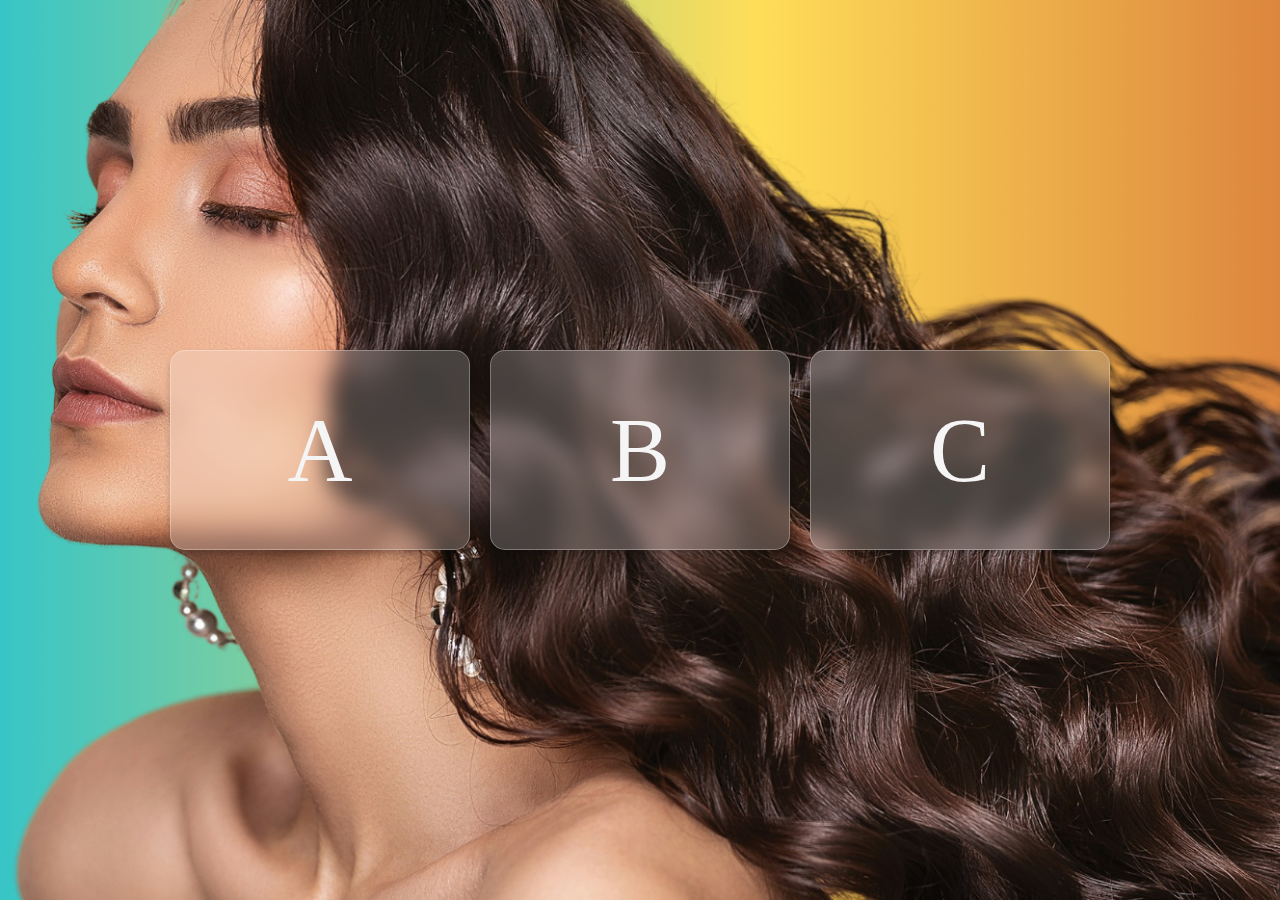
<file: index.html>
<!DOCTYPE html>
<html lang="en">
<head>
    <meta charset="UTF-8">
    <meta name="viewport" content="width=device-width, initial-scale=1.0">
    <link rel="stylesheet" href="./css/style.css">
    <title>Carousel</title>
</head>
<body>
    <main class="variation-box">
        <a href="./a-versio.html" class="variation glass">A</a>
        <a href="./b-versio.html" class="variation glass">B</a>
        <a href="./c-versio.html" class="variation glass">C</a>
    </main>
    
</body>
</html>
</file>
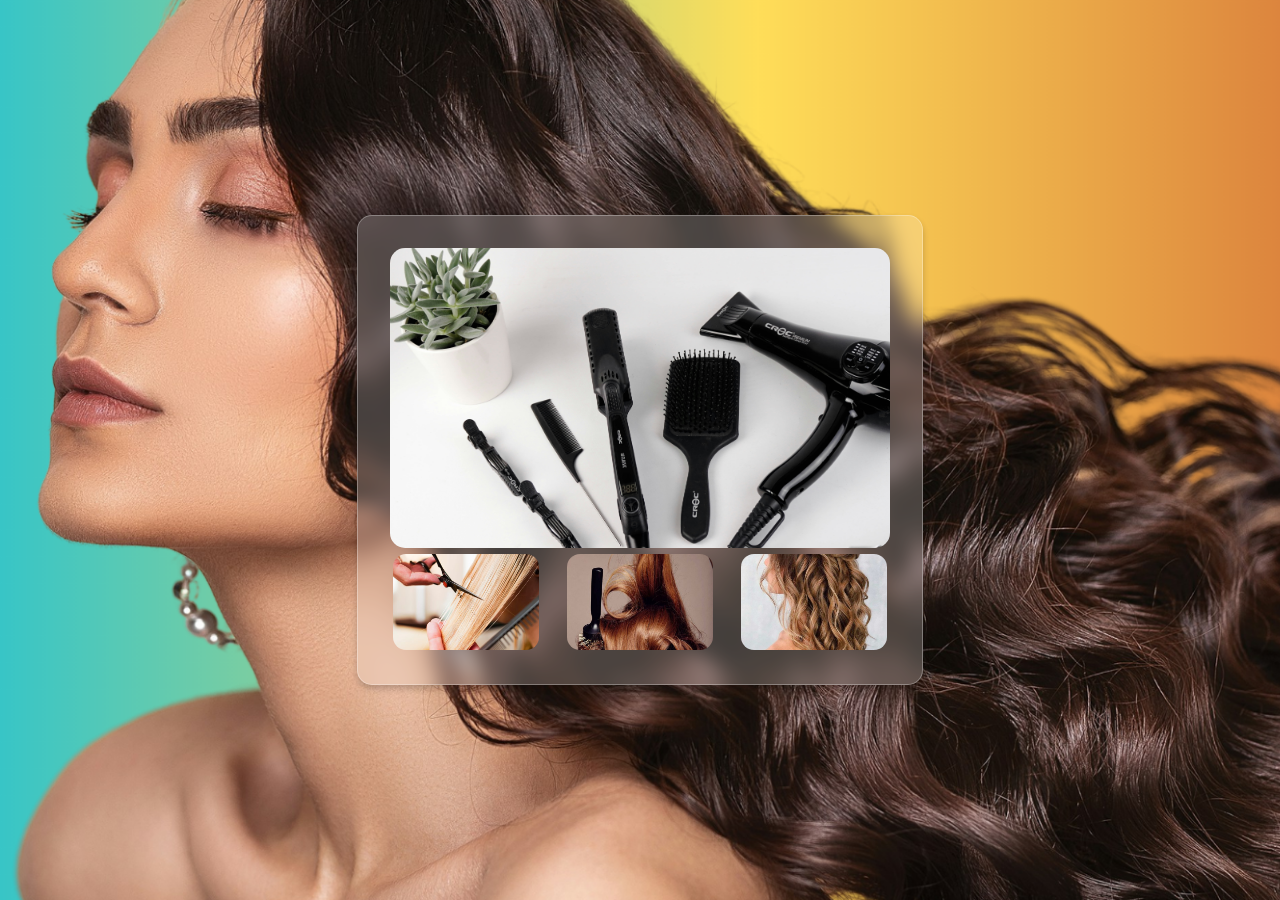
<file: a-versio.html>
<!DOCTYPE html>
<html lang="hu">

<head>
    <meta charset="UTF-8">
    <meta name="viewport" content="width=device-width, initial-scale=1.0">
    <link rel="stylesheet" href="./css/style.css">
    <title>Document</title>
</head>

<body>
    <main class="glass">
        <img id="large-image" src="./img/background2.jpg" alt="Nagy kép">
        <div class="thumbnail-container">
            <img class="thumbnail" src="./img/cut.jpg" alt="Kis kép 1">
            <img class="thumbnail" src="./img/style.jpg" alt="Kis kép 2">
            <img class="thumbnail" src="./img/wedding.jpg" alt="Kis kép 3">
        </div>
    </main>
    <script src="./js/a-main.js"></script>
</body>

</html>
</file>
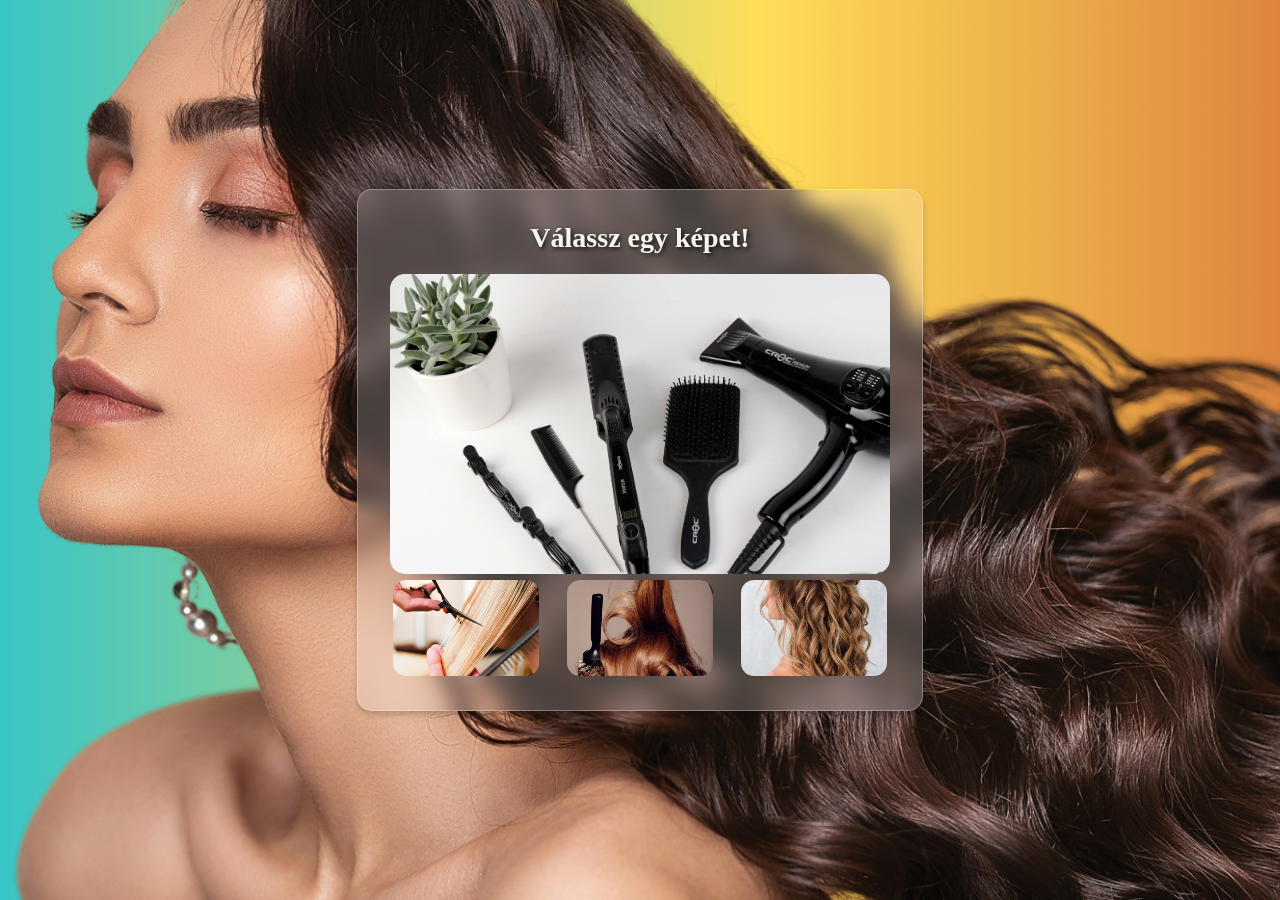
<file: b-versio.html>
<!DOCTYPE html>
<html lang="en">

<head>
    <meta charset="UTF-8">
    <meta name="viewport" content="width=device-width, initial-scale=1.0">
    <link rel="stylesheet" href="./css/style.css">
    <title>Document</title>
</head>

<body>
    <main class="glass">
        <div id="large-image-container">
            <h3 id="image-title">Válassz egy képet!</h3>
            <img id="large-image" src="./img/background2.jpg" alt="Nagy kép">
        </div>
        <div class="thumbnail-container">
            <img class="thumbnail" src="./img/cut.jpg" alt="Hajvágás">
            <img class="thumbnail" src="./img/style.jpg" alt="Festés">
            <img class="thumbnail" src="./img/wedding.jpg" alt="Alkalmi">
        </div>
    </main>
    <script src="./js/extra-main.js"></script>
</body>



</html>
</file>
<file: css/style.css>
* {
    margin: 0;
    padding: 0;
    box-sizing: border-box;
}


a {
    text-decoration: none;
    color: whitesmoke;
    cursor: pointer;
}

body {
    background: url(../img/hairBackground1.png);
    background-size: cover;
    background-repeat: no-repeat;
    height: 100vh;
    display: flex;
    justify-content: center;
    align-items: center;
}

main {
    padding: 2rem;
}

.variation-box {
    display: flex;
    flex-wrap: wrap;
    justify-content: center;
    gap: 20px;

}

.variation {
    width: 300px;
    height: 200px;
    display: flex;
    justify-content: center;
    align-items: center;
    font-size: 90px;
    color: whitesmoke;
    transition: 200ms linear;
}

.variation:hover {
    cursor: pointer;
    transform: scale(1.1);
}

.glass {
    background: rgba(255, 255, 255, 0.2);
    border: 1px solid rgba(255, 255, 255, 0.3);
    backdrop-filter: blur(10px);
    -webkit-backdrop-filter: blur(10px);
    border-radius: 15px;
    box-shadow: 0 4px 6px rgba(0, 0, 0, 0.2);
}

#large-image {
    width: 500px;
    height: 300px;
    object-fit: cover;
    border-radius: 15px;
    cursor: pointer;
}

.thumbnail-container {
    display: flex;
    justify-content: center;
    gap: 24px;

}


.thumbnail {
    width: 150px;
    height: 100px;
    object-fit: cover;
    cursor: pointer;
    border: 2px solid transparent;
    transition: border-color 0.3s;
    border-radius: 15px;
}

.thumbnail:hover {
    border-color: #007bff;
}

h3 {
    text-align: center;
    font-size: 28px;
    margin-bottom: 20px;
    color: whitesmoke;
    text-shadow: 2px 2px 5px rgba(0, 0, 0, 0.8);

}

/* Popup stílusok */
#popup {
    display: none;
    position: fixed;
    top: 0;
    left: 0;
    width: 100%;
    height: 100%;
    background: rgba(0, 0, 0, 0.8);
    justify-content: center;
    align-items: center;
    z-index: 1000;
}

#popup img {
    max-width: 90%;
    max-height: 90%;
    object-fit: contain;
}

#popup-close {
    position: absolute;
    top: 20px;
    right: 20px;
    font-size: 24px;
    color: white;
    background: transparent;
    border: none;
    cursor: pointer;
}
</file>
